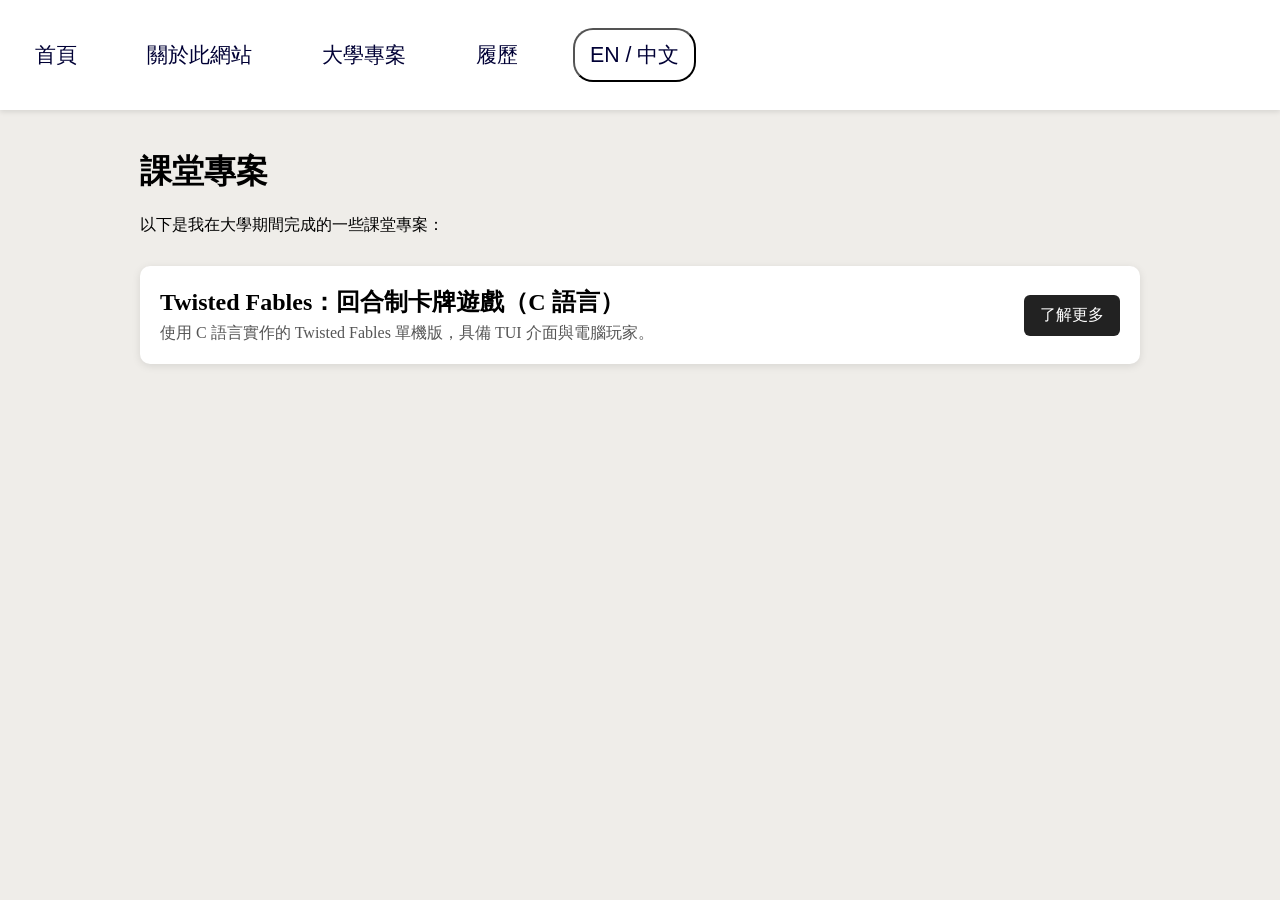
<file: classProjects.html>
<!DOCTYPE html>
<html>
<head>
    <meta name="viewport" content="width=device-width,initial-scale=1.0"/>
    <meta charset="utf-8"/>
    <title data-en="Class Projects" data-tw="課堂專案">Class Projects</title>
    <link rel="stylesheet" type="text/css" href="style.css"/>
</head>
<body>

    <div class="menu">
        <a class="menu_botton" href="index.html" data-en="Home" data-tw="首頁">Home</a>
        <a class="menu_botton" href="aboutWeb.html" data-en="About this website" data-tw="關於此網站">About this website</a>

        <div class="dropdown">
            <span class="menu_botton" data-en="Projects in college" data-tw="大學專案">Projects in college</span>
            <div class="dropdown-content">
                <a href="classProjects.html" data-en="Class projects" data-tw="課堂專案">Class projects</a>
                <a href="sideProjects.html" data-en="Side projects" data-tw="Side Project">Side projects</a>
            </div>
        </div>

        <a class="menu_botton" href="resume.html" data-en="Resume" data-tw="履歷">Resume</a>

        <!-- 語言切換按鈕 -->
        <button id="lang-btn" class="menu_botton">EN / 中文</button>
    </div>

    <div class="projects_wrapper">
        <h1 data-en="Class Projects" data-tw="課堂專案">Class Projects</h1>
        <p data-en="Here are some of my class projects completed during college..."
           data-tw="以下是我在大學期間完成的一些課堂專案：">
           Here are some of my class projects completed during college...
        </p>

        <div class="projects_grid">
            <div class="project_row">
                <div class="project_text">
                    <h2 data-en="Twisted Fables: Turn-Based Card Game in C"
                        data-tw="Twisted Fables：回合制卡牌遊戲（C 語言）">
                        Twisted Fables: Turn-Based Card Game in C
                    </h2>

                    <p data-en="Standalone C implementation of Twisted Fables with TUI interface and computer-controlled opponents."
                       data-tw="使用 C 語言實作的 Twisted Fables 單機版，具備 TUI 介面與電腦玩家。">
                        Standalone C implementation...
                    </p>
                </div>

                <a class="learn_more_btn" data-href-en="https://hackmd.io/@TCQrchFSSsOhxWbqpXT-lQ/BJ8Xp0rlbx" data-href-tw="https://hackmd.io/@TCQrchFSSsOhxWbqpXT-lQ/HJlO3Yrlbg"
                   data-en="Learn More" data-tw="了解更多" target="_blank">Learn More</a>
            </div>
        </div>
    </div>
    <script src="script.js"></script>
</body>
</html>
</file>
<file: style.css>
body {
    background-color: #EFEDE9;
    padding: 0;
    height: 100%;
    margin: 0;

    /* 預留空間，避免導覽列擋住內容 */
    padding-top: 110px;   /* 和 .menu 的高度一樣 */
}

.menu {
    width: 100%;
    height: 110px;
    background-color: #FFFFFF;
    margin: 0;

    display: flex;
    align-items: center;

    /* 固定在頁面最上方 */
    position: fixed;
    top: 0;
    left: 0;

    /* 陰影讓導覽列更明顯 */
    box-shadow: 0px 2px 5px rgba(0,0,0,0.1);

    z-index: 1000;  /* 保證在最上層 */
}

.menu a, .menu span {
    text-decoration: none;
}

.menu_botton {
    font-size: 16pt;
    line-height: 30px;
    color: #000035;
    background-color: #FFFFFF;
    text-align: center;
    vertical-align: middle;
    margin: 0 20px;        
    padding: 10px 15px;   
    border-radius: 20px;
    cursor: pointer;
}

.menu_botton:hover {
    background-color: #ddd;
}

.active {
    background-color: #ccc;
}

.dropdown {
    position: relative;
    display: inline-block;
}

.dropdown-content {
    display: none;
    position: absolute;
    top: 100%;
    left: 0;
    background-color: #FFFFFF;
    min-width: 160px;
    border-radius: 10px;
    box-shadow: 0px 2px 5px rgba(0,0,0,0.2);
    z-index: 1;
}

.dropdown-content a {
    display: block;
    font-size: 13pt;
    line-height: 25px;
    color: #000035;
    padding: 8px 12px;
    border-radius: 20px;
}

.dropdown-content a:hover {
    background-color: #ddd;
}

.dropdown:hover .dropdown-content {
    display: block;
}

/* 原本的內容樣式 */
.home_content {
    display: flex;
}

.aboutMe {
    width: 55%;
}

.title1 {
    font-size: 350%;
    color: #000035;
    padding-top: 25%;
    padding-left: 20%;
}

.name {
    font-size: 200%;
    color: #000035;
    padding-top: 10%;
    padding-left: 20%;
}

.name_content {
    font-size: 120%;
    color: #000035;
    padding-top: 3%;
    padding-left: 20%;
    padding-right: 15%;
}

.home_photo {
    width: 35%;
    height: 30%;
    padding-top: 8%;
    padding-left: 10%;
}

.aboutWeb_content {
    width: auto;
    display: block;
    margin-top: 20px;
    text-align: center;
    padding-left: 15%;
    padding-right: 15%;
}

.aboutWeb_photo {
    width: auto;
    display: block;
}


/* Project List Page Wrapper */
.projects_wrapper {
    max-width: 1000px;
    margin: 40px auto;
    padding: 0 20px;
}

.projects_grid {
    display: flex;
    flex-direction: column;
    gap: 15px;
    margin-top: 30px;
}

.project_row {
    background: #fff;
    border-radius: 10px;
    padding: 20px;
    display: flex;
    justify-content: space-between;
    align-items: center;
    box-shadow: 0 2px 8px rgba(0,0,0,0.1);
    transition: background 0.2s, box-shadow 0.2s;
}

.project_row:hover {
    background: #f9f9f9;
    box-shadow: 0 3px 12px rgba(0,0,0,0.15);
}

.project_text h2 {
    margin: 0 0 5px;
}

.project_text p {
    margin: 0;
    color: #555;
}

.learn_more_btn {
    padding: 10px 16px;
    background: #222;
    color: white;
    border-radius: 6px;
    text-decoration: none;
}

.learn_more_btn:hover {
    background: #555;
}

@media (max-width: 600px) {
    .project_row {
        flex-direction: column;
        align-items: flex-start;
        gap: 10px;
    }
}
</file>
